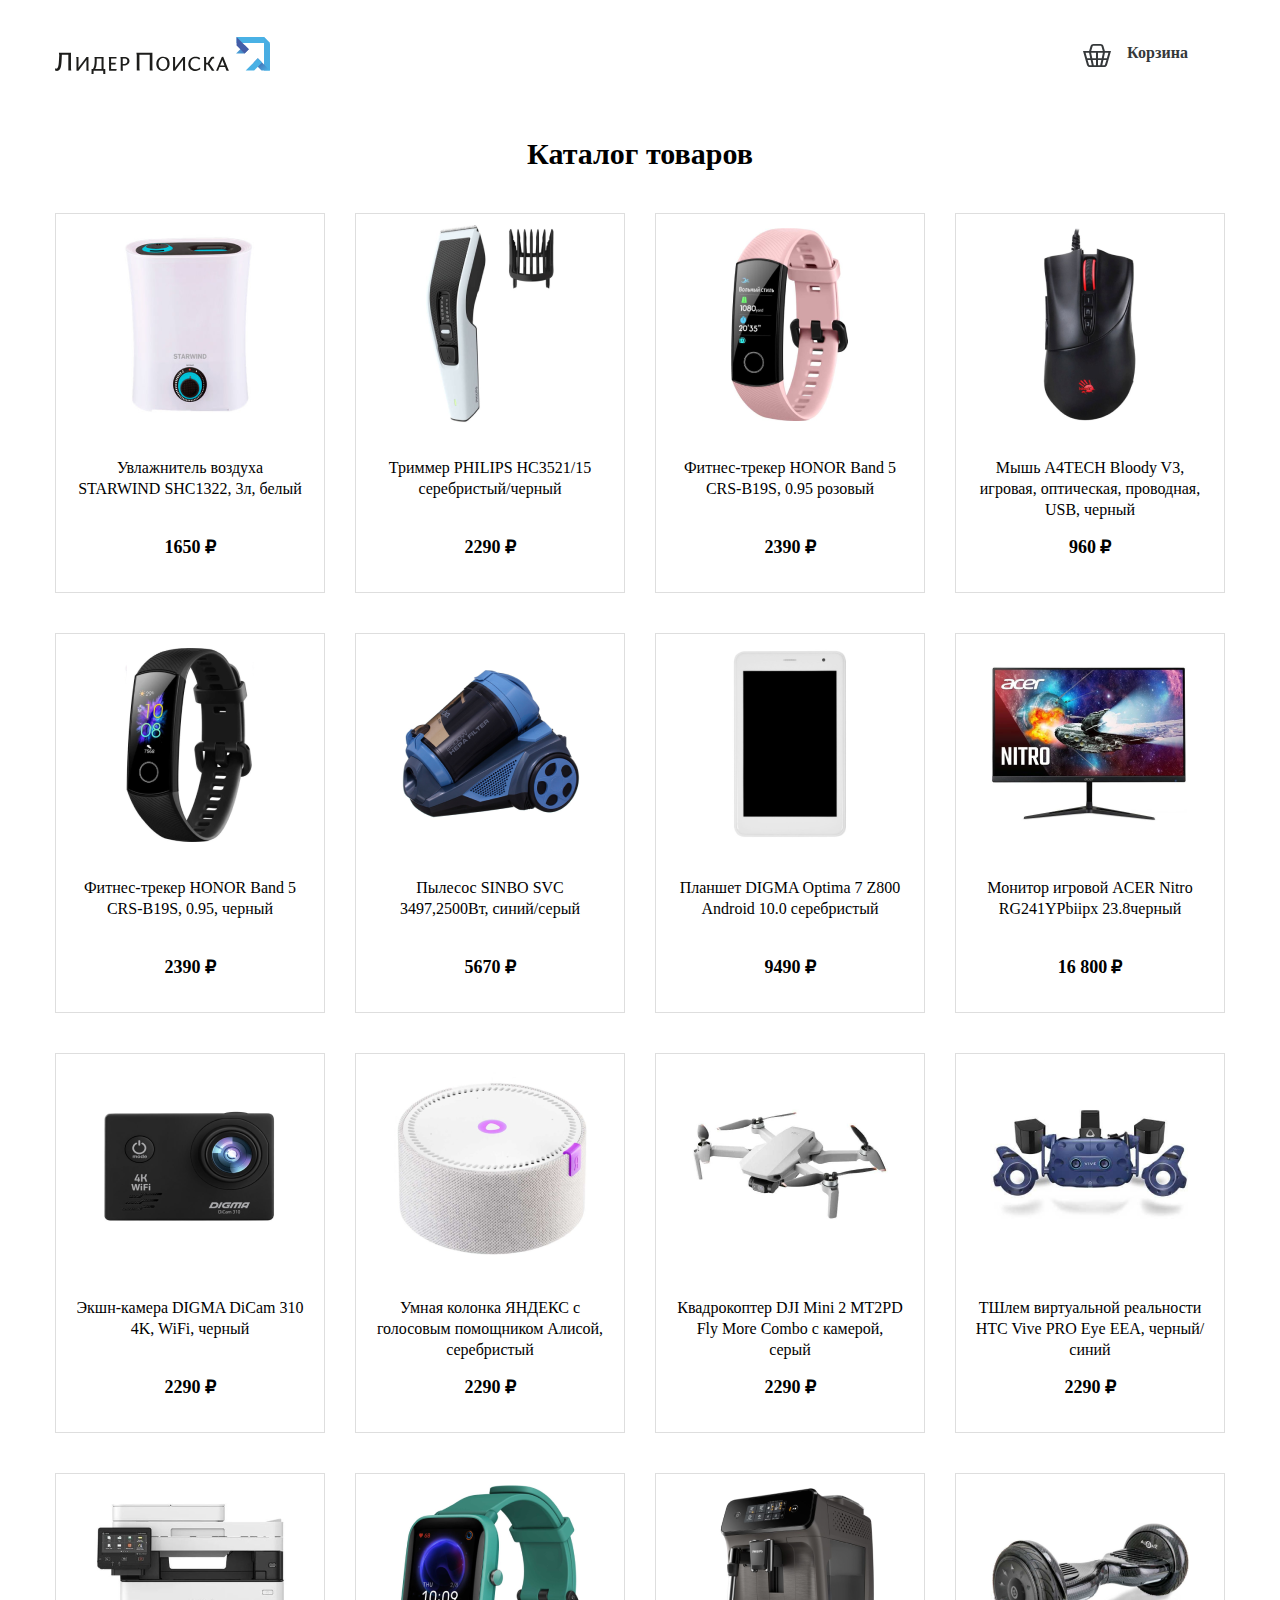
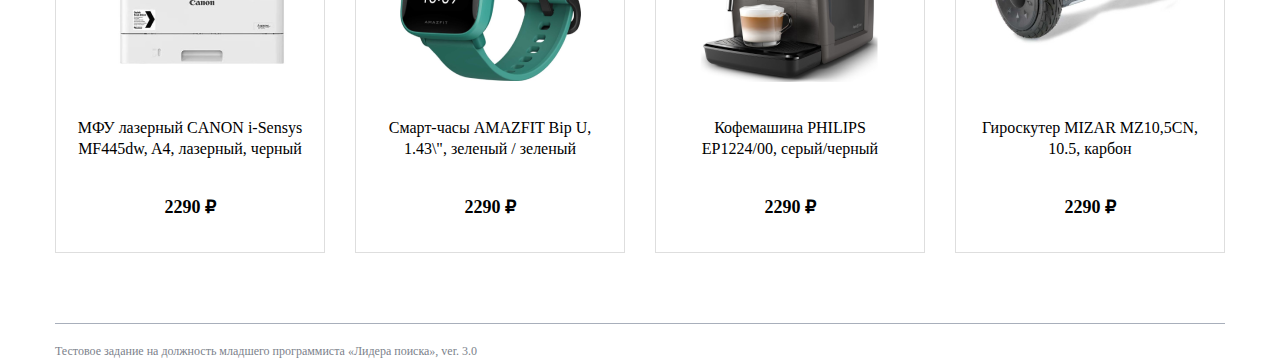
<file: index.html>
<!DOCTYPE html>
<html lang="en">
<head>
    <meta charset="UTF-8">
    <meta http-equiv="X-UA-Compatible" content="IE=edge">
    <meta name="viewport" content="width=device-width, initial-scale=1.0">
    <title>Frontend-кейс</title>
        <link rel="stylesheet" href="../style/style.css">
        <script src="../js/index.js" type="module" defer></script>
</head>
<body>
    <header>
        <a class="home" href="/">
            <img src="/image/lp_logo%201.svg" alt="home">
        </a>
        <a href="/basket.html" class="basket">
            <div class="basket__inner">
                <svg class="svg" xmlns="http://www.w3.org/2000/svg" width="28" height="23" viewBox="0 0 28 23">
                    <path d="M21.8699 7.07692L20.4234 2.00808C20.2588 1.43436 19.8798 0.925163 19.3465 0.561352C18.8132 0.197541 18.1562 -3.38738e-05 17.4798 4.3561e-09H10.5202C9.84385 -3.38738e-05 9.18684 0.197541 8.65353 0.561352C8.12022 0.925163 7.74118 1.43436 7.57659 2.00808L6.13006 7.07692H0L3.97543 20.9919C4.14002 21.5656 4.51906 22.0748 5.05237 22.4386C5.58568 22.8025 6.24269 23 6.91908 23H21.0809C21.7573 23 22.4143 22.8025 22.9476 22.4386C23.4809 22.0748 23.86 21.5656 24.0246 20.9919L28 7.07692H21.8699ZM12.9884 15.9231V21.2308H10.7934L9.65029 15.9231H12.9884ZM9.27601 14.1538L8.13295 8.84615H12.9884V14.1538H9.27601ZM15.0116 15.9231H18.3497L17.2066 21.2308H15.0116V15.9231ZM15.0116 14.1538V8.84615H19.8671L18.724 14.1538H15.0116ZM21.9205 8.84615H25.4104L23.8931 14.1538H20.7775L21.9205 8.84615ZM9.53902 2.44154C9.5944 2.24526 9.72499 2.0715 9.90904 1.94917C10.0931 1.82685 10.3195 1.76334 10.5506 1.76923H17.5101C17.7412 1.76334 17.9676 1.82685 18.1517 1.94917C18.3357 2.0715 18.4663 2.24526 18.5217 2.44154L19.7861 7.07692H8.21387L9.53902 2.44154ZM6.07948 8.84615L7.22254 14.1538H4.10694L2.5896 8.84615H6.07948ZM5.90751 20.5585L4.61272 15.9231H7.6474L8.78035 21.2308H6.91908C6.688 21.2367 6.46159 21.1732 6.27754 21.0508C6.09349 20.9285 5.9629 20.7547 5.90751 20.5585ZM22.0318 20.5585C21.9789 20.7459 21.8574 20.9131 21.6857 21.0345C21.514 21.1559 21.3016 21.2248 21.0809 21.2308H19.2702L20.4032 15.9231H23.4379L22.0318 20.5585Z"/>
                </svg>
                <p>Корзина</p>
                <span id="cartItemCounter" class="basket__count">0</span>
            </div>
        </a>
    </header>
    <div class="wrapper">
        <h1>Каталог товаров</h1>
        <div class="cards"></div>
    </div>
    <footer>
        <img src="/image/Line%201.svg" alt="">
        <p class="footer">Тестовое задание на должность младшего программиста «Лидера поиска», ver. 3.0</p>
    </footer>
</body>
</html>
</file>
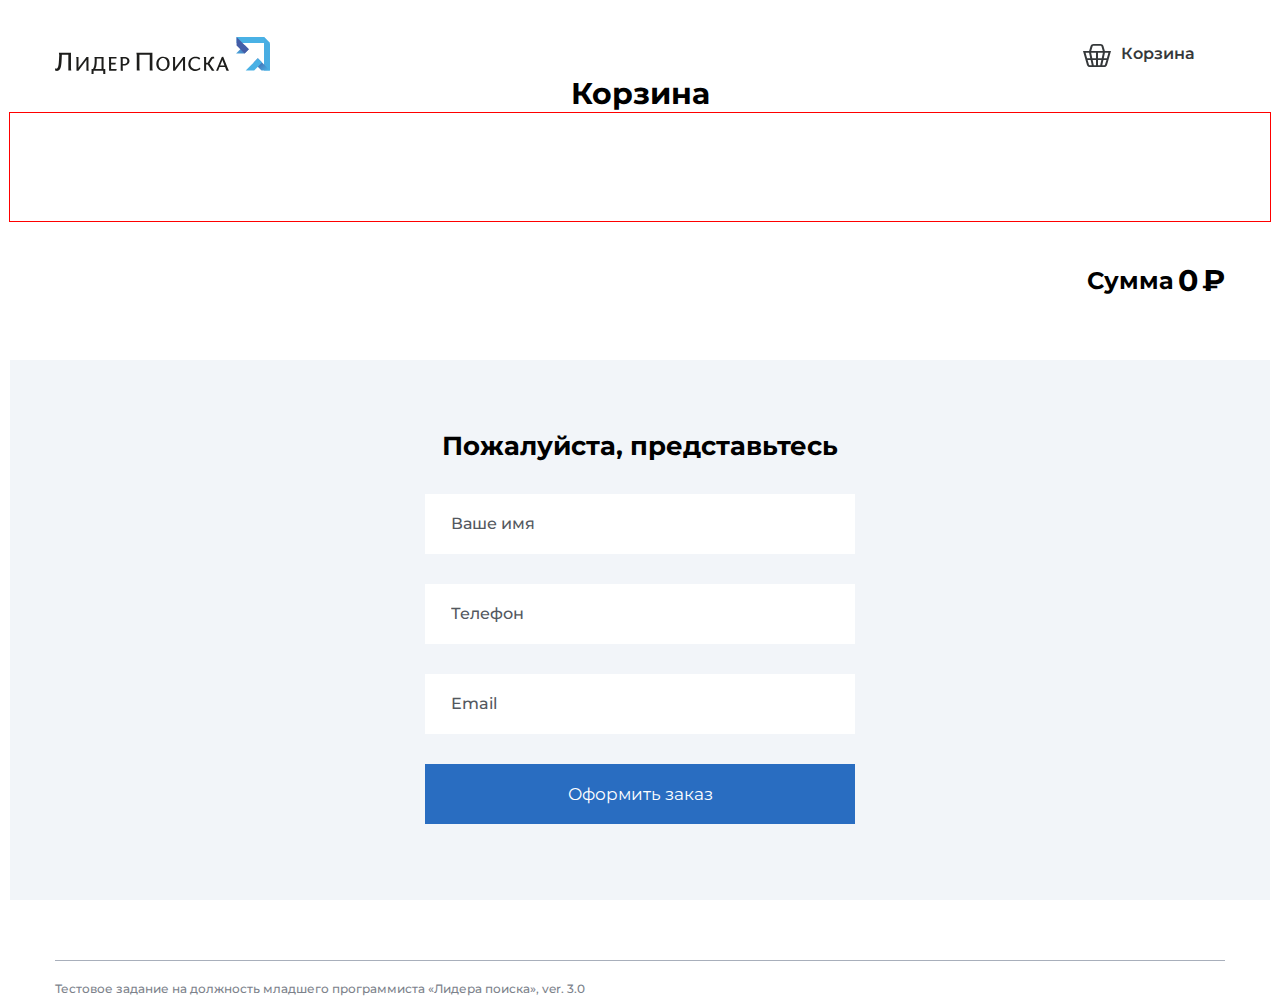
<file: basket.html>
<!DOCTYPE html>
<html lang="en">
<head>
    <meta charset="UTF-8">
    <meta http-equiv="X-UA-Compatible" content="IE=edge">
    <meta name="viewport" content="width=device-width, initial-scale=1.0">
    <title>Frontend-кейс</title>
    <link rel="preconnect" href="https://fonts.googleapis.com">
    <link rel="preconnect" href="https://fonts.gstatic.com" crossorigin>
    <link href="https://fonts.googleapis.com/css2?family=Montserrat:wght@500&display=swap" rel="stylesheet">
    <link rel="stylesheet" href="./style/basket.css">
    <script src="https://code.jquery.com/jquery-3.5.1.min.js" integrity="sha256-9/aliU8dGd2tb6OSsuzixeV4y/faTqgFtohetphbbj0=" crossorigin="anonymous"></script>
    <script src="js/jquery.maskedinput.js"></script>
    <script src="js/jquery.validate.min.js"></script>
    <script src="js/script.js"></script>
    <script src="./js/basket.js" type="module" defer></script>
</head>
<body>
    <header>
        <a class="home" href="/">
            <img src="/image/lp_logo%201.svg" alt="home">
        </a>
        <a href="/basket.html" class="basket">
            <div class="basket__inner">
                <svg class="svg" xmlns="http://www.w3.org/2000/svg" width="28" height="23" viewBox="0 0 28 23">
                    <path d="M21.8699 7.07692L20.4234 2.00808C20.2588 1.43436 19.8798 0.925163 19.3465 0.561352C18.8132 0.197541 18.1562 -3.38738e-05 17.4798 4.3561e-09H10.5202C9.84385 -3.38738e-05 9.18684 0.197541 8.65353 0.561352C8.12022 0.925163 7.74118 1.43436 7.57659 2.00808L6.13006 7.07692H0L3.97543 20.9919C4.14002 21.5656 4.51906 22.0748 5.05237 22.4386C5.58568 22.8025 6.24269 23 6.91908 23H21.0809C21.7573 23 22.4143 22.8025 22.9476 22.4386C23.4809 22.0748 23.86 21.5656 24.0246 20.9919L28 7.07692H21.8699ZM12.9884 15.9231V21.2308H10.7934L9.65029 15.9231H12.9884ZM9.27601 14.1538L8.13295 8.84615H12.9884V14.1538H9.27601ZM15.0116 15.9231H18.3497L17.2066 21.2308H15.0116V15.9231ZM15.0116 14.1538V8.84615H19.8671L18.724 14.1538H15.0116ZM21.9205 8.84615H25.4104L23.8931 14.1538H20.7775L21.9205 8.84615ZM9.53902 2.44154C9.5944 2.24526 9.72499 2.0715 9.90904 1.94917C10.0931 1.82685 10.3195 1.76334 10.5506 1.76923H17.5101C17.7412 1.76334 17.9676 1.82685 18.1517 1.94917C18.3357 2.0715 18.4663 2.24526 18.5217 2.44154L19.7861 7.07692H8.21387L9.53902 2.44154ZM6.07948 8.84615L7.22254 14.1538H4.10694L2.5896 8.84615H6.07948ZM5.90751 20.5585L4.61272 15.9231H7.6474L8.78035 21.2308H6.91908C6.688 21.2367 6.46159 21.1732 6.27754 21.0508C6.09349 20.9285 5.9629 20.7547 5.90751 20.5585ZM22.0318 20.5585C21.9789 20.7459 21.8574 20.9131 21.6857 21.0345C21.514 21.1559 21.3016 21.2248 21.0809 21.2308H19.2702L20.4032 15.9231H23.4379L22.0318 20.5585Z"/>
                </svg>                
                <p>Корзина</p>
                <span class="basket__count">0</span>
            </div>
        </a>
    </header>
    <div class="wrapper">
        <h1>Корзина</h1>
        <div id="counter" class="cart"></div>
        <div class="popup__cost">
            <h2 class="popup__cost-title">Сумма</h2>
            <output class="popup__cost-value" id="popup_cost">0</output>
          </div>
          <div class="container">

          <form action="sender.php" method="post">

                <h3>Пожалуйста, представьтесь</h3>
                <input type="text" class="name" id="fname" name="firstname" placeholder="Ваше имя" required>
                <input type="tel" class="phone"  id="phone" name="phone" placeholder="Телефон" required>
                <input type="email" id="email" name="email" placeholder="Email" required>
                <button type="button" class="send-form">Оформить заказ</button>
                <div class="status"></div>

          </form>
    </div>

    </div>

    <footer>
        <img src="/image/Line%201.svg" alt="line">
        <p class="footer">Тестовое задание на должность младшего программиста «Лидера поиска», ver. 3.0</p>
    </footer>
</body>
</html>
</file>
<file: style/style.css>
@import url('./reset.css');


.wrapper{
    display: flex;
    flex-direction: column;
    align-items: center;
    margin-top: 60px;
    padding: 0;
}

.cards {
    display: grid;
    grid-template-columns: repeat(auto-fill, 270px);
    width: 100%;
    max-width: 1170px; 
    justify-content: center;
    justify-items: center; 
    column-gap: 30px;
    row-gap: 40px; 
    margin: 40px auto 70px;
}

.card {
    width: 270px;
    height: 380px;
    display: flex;
    flex-direction: column;
    position: relative;
    cursor: pointer;
    border: 1px solid #DEDEDE;

    background: #FFF;
}

.card__add{
    position: absolute;
    top: 330px ;
    opacity: 0;
    width: 200px;
    height: 40px;
    border: none;
    cursor: pointer;
    background-color: #296DC1;
    color:#fff;
    margin-top: 0px;
    
}

.card:hover .card__bottom{
    margin-top: -30px;
}

.card:hover button {
    opacity: 1;
    transition: opacity .3s;
    
}

.card__top {
    margin: 10px auto 0;
    height: 200px;
	position: relative;
}




.card__bottom {
    display: flex;
    flex-direction: column;
    align-items: center;

    padding: 0;
}

.card__prices {
    display: flex;
    margin-top: 112px;

    position: absolute;
}

.card__price::after {
    content: "₽";
    margin-left: 4px;
    position: relative;
}


.card__price {
    color: #000;

    text-align: center;
    font-size: 18px;
    font-style: normal;
    font-weight: 700;
    line-height: 130%; /* 23.4px */
}




.card__title {
    display: flex;
    margin-top: 34px;
    width: 230px;
    color: #000;

    text-align: center;
    font-size: 16px;
    font-style: normal;
    font-weight: 500;
    line-height: 130%; /* 20.8px */
}





.card__add.active {
    border: none;
    background-color: #00A82D;
    color: #fff;
}
</file>
<file: style/basket.css>
@import url('./reset.css');


.cart{
    display: flex;
    flex-direction: column;
    align-items: center;

    row-gap: 20px;
    margin: 20px 0;
}

.cart__product {
    padding: 0px;
    display: flex;
    flex-direction: row;
    justify-content: space-between;
    padding-left: 12px;
    padding-right: 30px;
    max-width: 1170px;
    width: 100%;
}

.cart__del-card{
    display: flex;
    justify-content: center;
    align-items: center;
    position: relative;
    cursor: pointer;
    stroke: black;
}

.del_card{
    display: flex;
    justify-content: center;
    align-items: center;
    position: relative;
    cursor: pointer;
    width: 41px;
    height: 40px;
}

.cart__del-card:hover .del_card{
    background-color: #296DC1;
    stroke:#FFFFFF;
}

.cart__img {

    width: 160px;
    height: 150px;
}

.cart__img img {
    
    height: 150px;
}

.cart__title{
    width: 274px;
    font-size: 20px;
    display: flex;
    align-items: center;
}

.cart__block-btns{
    display: flex;
    justify-content: center;
    align-items: center;
    padding: 0;
    column-gap: 0px;
}



.cart__plus, .cart__minus {
    width: 40px;
    height: 40px;
    display: flex;
    justify-content: center;
    align-items: center;
    padding: 0px;
    border: 1px solid grey;
    font-size: 24px;
}

.cart__minus::after{
    width: 18.03px;
    height: 1px;
    color: #000;


}

.cart__count{
    width: 80px;
    height: 40px;
    display: flex;
    justify-content: center;
    align-items: center;
    border: 1px solid grey;


}

.cart__plus, .cart__minus {
    cursor: pointer;
}

.cart__price {
    display: flex;
    justify-content: center;
    align-items: center;
    font-size: 18px;
    font-style: normal;
    font-weight: 700;
    line-height: 130%; /* 23.4px */
    
}

.cart__price::after {
    content: "₽";
    margin-left: 4px;
    position: relative;
}
  
  .container {
    display: flex;
    flex-direction: column;
    align-items: center;
    margin: 60px 0;
    background-color: #F2F5F9;
    height: 540px;
    max-width: 100%;
  }

  .popup__cost {
      margin: 0px auto;
      max-width: 1170px;
      width: 100%;
      display: flex;
      justify-content: end;
      align-items: center;
  }

  .popup__cost-value{
      font-size: 30px;
      font-weight: 700;
      line-height: 39px;
      letter-spacing: 0em;
      text-align: left;
      margin-left: 4px;

  }

  .popup__cost-value::after {
      content: "₽";
      margin-left: 4px;
      position: relative;
  }
  
  form {
    height:540px;
    width: 430px;
    display: flex;
    flex-direction: column;
    text-align: center;

    row-gap: 30px;
    padding-top: 70px;
  }

  .container h3 {
    font-size: 26px;
    font-style: normal;
    font-weight: 700;
    line-height: 130%; /* 33.8px */
  }

  input {
    display: flex;
    max-width: 100%;
    height: 60px;
    padding-left: 26px;
    border: none;
  }

  input:focus{
    outline: 1px solid#296DC1;
  }

  input::placeholder{
    color: #535860;
    font-size: 16px;
    font-style: normal;
    font-weight: 500;
    line-height: 130%; /* 20.8px */
  }
  
  label {
    margin-bottom: 0px;
    display: block;
  }
  

    
  .send-form {
    display: block;
    width: 100%;
    height: 60px;
    background-color: #296DC1;
    font-weight: 400;
    font-size: 17px;
    color: #FFFFFF;
    text-align: center;
    border: none;
    cursor: pointer; 
    margin: 0 auto;
}

.Line {
    max-width: 1170px;
    width: 100%;
    margin: 0px 30px auto;
}

.error{
    outline: 1px solid red;
    background-color: #FFFFFF;
    margin: 0;
    border-radius: 0;
    width: 100%;
}

label.error{
    display: none!important;
}
</file>
